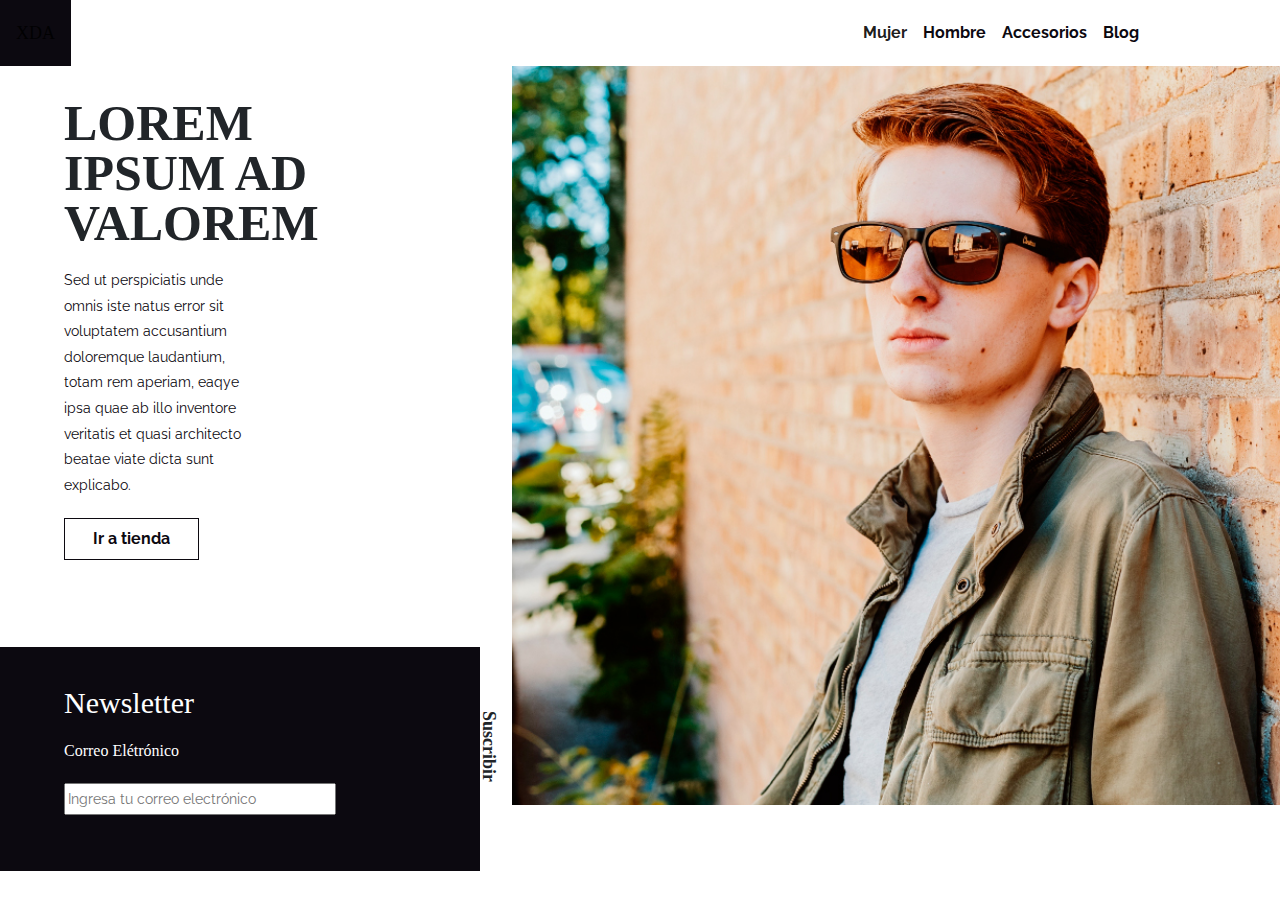
<file: index.html>
<!DOCTYPE html>
<html lang="es" dir="ltr">
<head>
  <meta charset="utf-8">
  <meta name="viewport" content="width=device-width, initial-scale=1.0">

  <!--- Booststrap 4.3.1 ---->
  <link rel="stylesheet" href="https://stackpath.bootstrapcdn.com/bootstrap/4.3.1/css/bootstrap.min.css" integrity="sha384-ggOyR0iXCbMQv3Xipma34MD+dH/1fQ784/j6cY/iJTQUOhcWr7x9JvoRxT2MZw1T" crossorigin="anonymous">
  <!--- Googlefonts ---->

  <link href="https://fonts.googleapis.com/css?family=Old+Standard+TT:400,700|Raleway:400,700&display=swap" rel="stylesheet">
  <!-- Mi estilo -->
  <link rel="stylesheet" href="assets/css/main.css">

  <!--- modernizr--->
  <script src="assets/js/modernizr-custom.js"></script>
  <title>Tienda XDA</title>
</head>
<body>
  <!------ Navigation ------>
  <nav class="navbar navbar-expand-lg navbar-expand-md navbar-light bg-white text-white">
    <a class="navbar-brand" href="#">XDA</a>
    <button class="navbar-toggler" type="button" data-toggle="collapse" data-target="#navbarNavAltMarkup" aria-controls="navbarNavAltMarkup" aria-expanded="false" aria-label="Toggle navigation">
      <span class="navbar-toggler-icon"></span>
    </button>
    <div class="collapse navbar-collapse" id="navbarNavAltMarkup">
      <div class="navbar-nav">
        <a class="nav-item nav-link active" href="#"><h2>Mujer</h2><span class="sr-only">(current)</span></a>
        <a class="nav-item nav-link" href="#"><h2>Hombre</h2></a>
        <a class="nav-item nav-link" href="#"><h2>Accesorios</h2></a>
        <a class="nav-item nav-link" href="#"><h2>Blog</h2></a>
      </div>
    </div>
  </nav>
  <header>
    <div class="row">
      <div class="col-md-5 col-sm-12">
        <div class="row__box">
          <h1>LOREM IPSUM AD VALOREM</h1>
          <p class="row__box__box2">Sed ut perspiciatis unde omnis iste natus error sit voluptatem
            accusantium doloremque laudantium, totam rem aperiam, eaqye ipsa quae ab illo
            inventore veritatis et quasi architecto beatae viate dicta sunt explicabo. </p>
            <button class="button-normal" type="button" name="button">Ir a tienda</button>
          </div>
        </div>
        <div class="col-md-7 col-sm-12">
          <div class="box4">
          </div>
        </div>
      </div>
    </header>
    <footer class="col-sm-12 col-md-6">
      <div class="row">
        <div class="row__box3 col-xs-5 col-sm-5 col-md-9">
          <h3>Newsletter</h3>
          <h4>Correo Elétrónico</h4>
          <input type="email" class="row__email" placeholder="Ingresa tu correo electrónico">
        </div>
        <div class="row__texto-vertical-1 col-xs-5 col-sm-3 col-md-3"><h5>Suscribir</h5></div>
      </div>
    </footer>
  </body>
  </html>
</file>
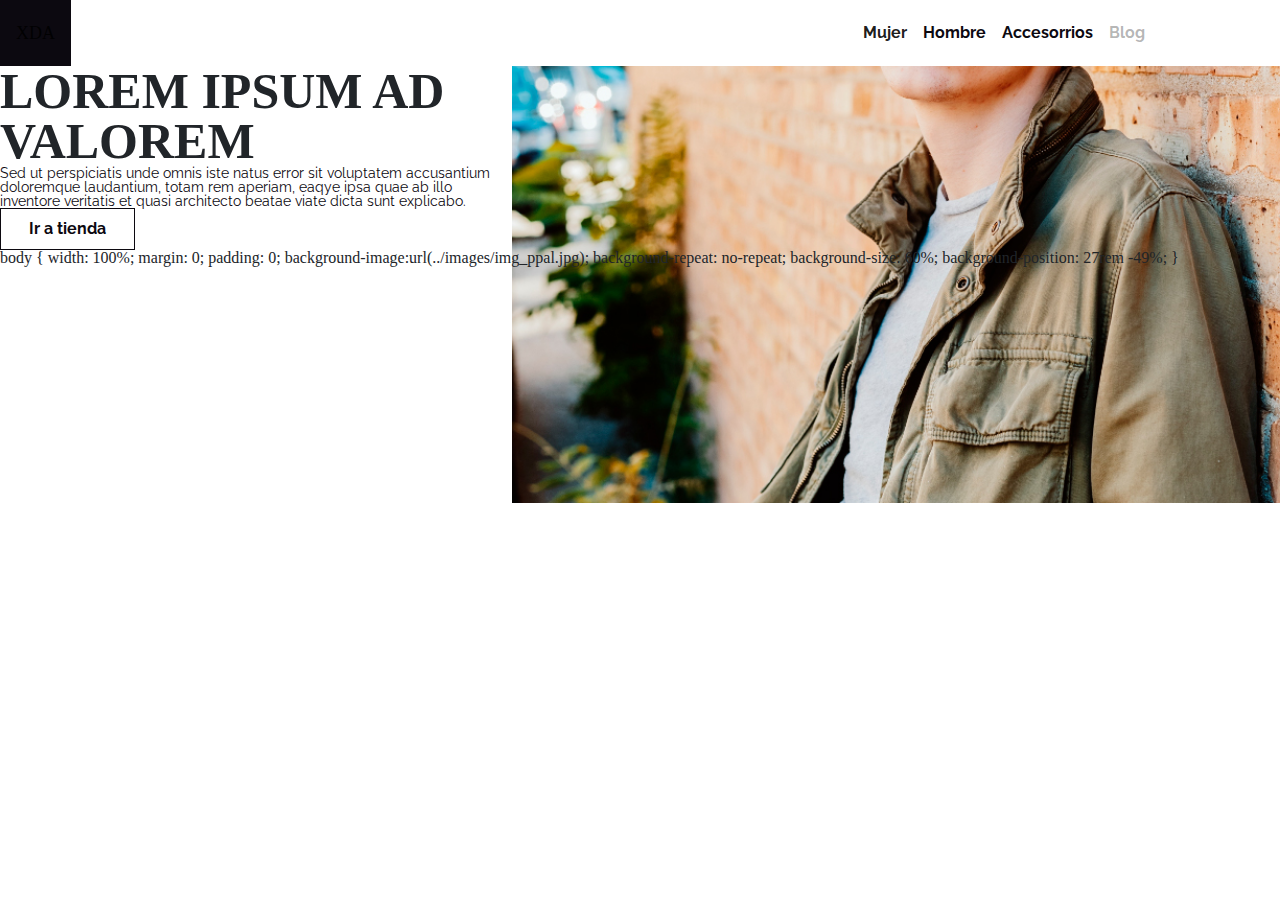
<file: Copia de index.html>
<!DOCTYPE html>
<html lang="es" dir="ltr">
<head>
  <meta charset="utf-8">
  <meta name="viewport" content="width=device-width, initial-scale=1.0">

  <!--- Booststrap 4.3.1 ---->
  <link rel="stylesheet" href="https://stackpath.bootstrapcdn.com/bootstrap/4.3.1/css/bootstrap.min.css" integrity="sha384-ggOyR0iXCbMQv3Xipma34MD+dH/1fQ784/j6cY/iJTQUOhcWr7x9JvoRxT2MZw1T" crossorigin="anonymous">
  <!--- Googlefonts ---->

  <link href="https://fonts.googleapis.com/css?family=Old+Standard+TT:400,700|Raleway:400,700&display=swap" rel="stylesheet">
  <!-- Mi estilo -->
  <link rel="stylesheet" href="assets/css/main.css">

  <title>Tienda XDA</title>
</head>
<body>
  <!------ Navigation ------>
  <nav class="navbar navbar-expand-lg navbar-light bg-white text-white">
    <a class="navbar-brand" href="#">XDA</a>
    <button class="navbar-toggler" type="button" data-toggle="collapse" data-target="#navbarNavAltMarkup" aria-controls="navbarNavAltMarkup" aria-expanded="false" aria-label="Toggle navigation">
      <span class="navbar-toggler-icon"></span>
    </button>
    <div class="collapse navbar-collapse" id="navbarNavAltMarkup">
      <div class="navbar-nav">
        <a class="nav-item nav-link active" href="#"><h2>Mujer</h2><span class="sr-only">(current)</span></a>
        <a class="nav-item nav-link" href="#"><h2>Hombre</h2></a>
        <a class="nav-item nav-link" href="#"><h2>Accesorrios</h2></a>
        <a class="nav-item nav-link disabled" href="#" tabindex="-1" aria-disabled="true"><h2>Blog</h2></a>
      </div>
    </div>
  </nav>
  <header>
    <div class="row">
      <div class="col-md-5 box">
          <h1>LOREM IPSUM AD VALOREM</h1>
          <p class="box2">Sed ut perspiciatis unde omnis iste natus error sit voluptatem
            accusantium doloremque laudantium, totam rem aperiam, eaqye ipsa quae ab illo
             inventore veritatis et quasi architecto beatae viate dicta sunt explicabo. </p>
            <button class="button-normal" type="button" name="button">Ir a tienda</button>
        </div>

        <div class="col-md-7">


        </div>
      </div>

    </header>
  </body>
  </html>

  body {
    width: 100%;
    margin: 0;
    padding: 0;
    background-image:url(../images/img_ppal.jpg);
    background-repeat: no-repeat;
    background-size: 60%;
    background-position: 27rem -49%;
  }
</file>
